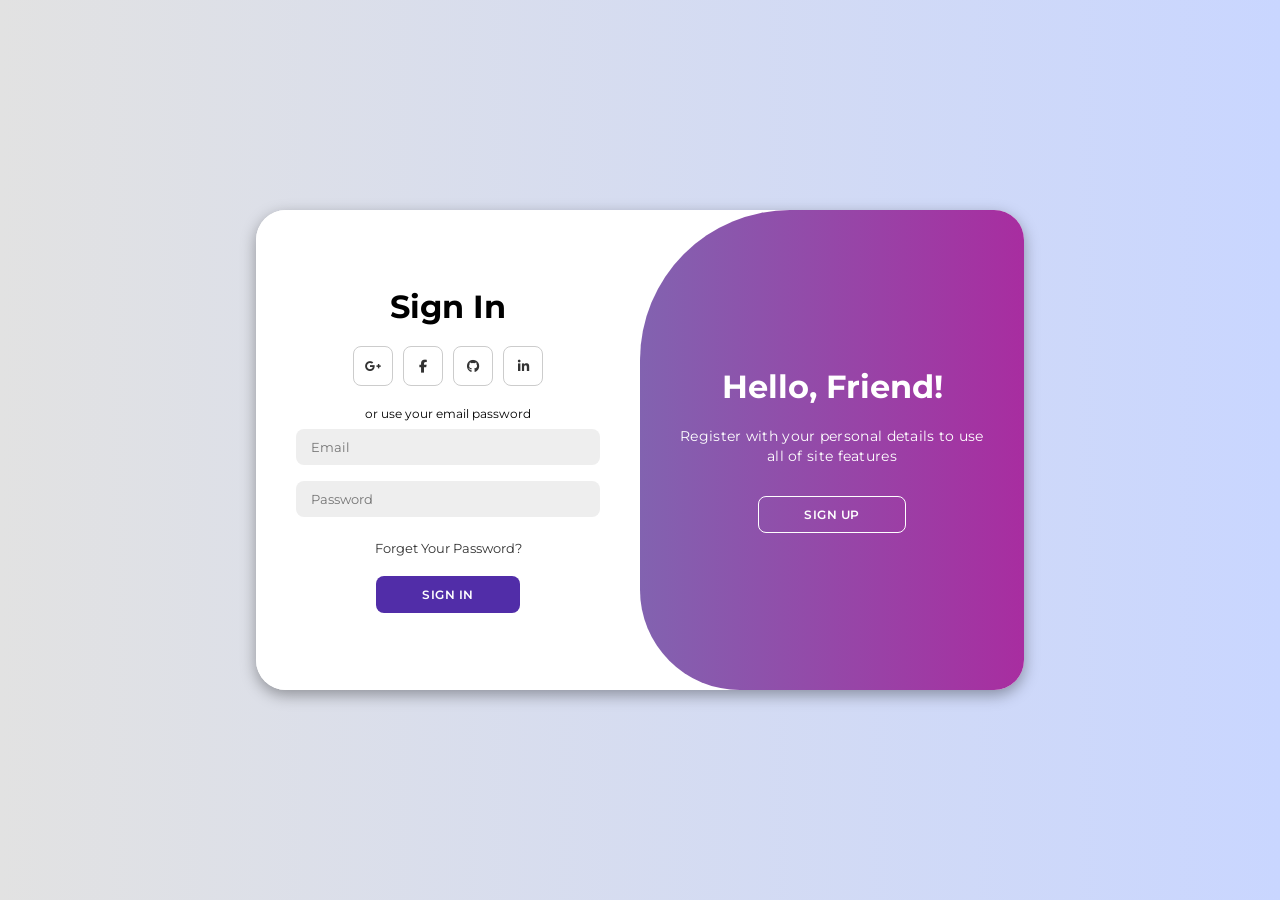
<file: sign-up.html>
<!DOCTYPE html>
<html lang="en">

<head>
    <meta charset="UTF-8">
    <meta name="viewport" content="width=device-width, initial-scale=1.0">
    <link rel="stylesheet" href="https://cdnjs.cloudflare.com/ajax/libs/font-awesome/6.4.2/css/all.min.css">
    <link rel="stylesheet" href="resources/css/sign.css">
    <title>Modern Login Page</title>
</head>

<body>

    <div class="container" id="container">
        <div class="form-container sign-up">
            <form>
                <h1>Create Account</h1>
                <div class="social-icons">
                    <a href="#" class="icon"><i class="fa-brands fa-google-plus-g"></i></a>
                    <a href="#" class="icon"><i class="fa-brands fa-facebook-f"></i></a>
                    <a href="#" class="icon"><i class="fa-brands fa-github"></i></a>
                    <a href="#" class="icon"><i class="fa-brands fa-linkedin-in"></i></a>
                </div>
                <span>or use your email for registeration</span>
                <input type="text" placeholder="Name">
                <input type="email" placeholder="Email">
                <input type="password" placeholder="Password">
                <button>Sign Up</button>
            </form>
        </div>
        <div class="form-container sign-in">
            <form>
                <h1>Sign In</h1>
                <div class="social-icons">
                    <a href="#" class="icon"><i class="fa-brands fa-google-plus-g"></i></a>
                    <a href="#" class="icon"><i class="fa-brands fa-facebook-f"></i></a>
                    <a href="#" class="icon"><i class="fa-brands fa-github"></i></a>
                    <a href="#" class="icon"><i class="fa-brands fa-linkedin-in"></i></a>
                </div>
                <span>or use your email password</span>
                <input type="email" placeholder="Email">
                <input type="password" placeholder="Password">
                <a href="#">Forget Your Password?</a>
                <button>Sign In</button>
            </form>
        </div>
        <div class="toggle-container">
            <div class="toggle">
                <div class="toggle-panel toggle-left">
                    <h1>Welcome Back!</h1>
                    <p>Enter your personal details to use all of site features</p>
                    <button class="hidden" id="login">Sign In</button>
                </div>
                <div class="toggle-panel toggle-right">
                    <h1>Hello, Friend!</h1>
                    <p>Register with your personal details to use all of site features</p>
                    <button class="hidden" id="register">Sign Up</button>
                </div>
            </div>
        </div>
    </div>

    <script src="resources/js/sign.js"></script>
</body>

</html>
</file>
<file: resources/css/sign.css>
@import url('https://fonts.googleapis.com/css2?family=Montserrat:wght@300;400;500;600;700&display=swap');

*{
    margin: 0;
    padding: 0;
    box-sizing: border-box;
    font-family: 'Montserrat', sans-serif;
}

body{
    background-color: #c9d6ff;
    background: linear-gradient(to right, #e2e2e2, #c9d6ff);
    display: flex;
    align-items: center;
    justify-content: center;
    flex-direction: column;
    height: 100vh;
}

.container{
    background-color: #fff;
    border-radius: 30px;
    box-shadow: 0 5px 15px rgba(0, 0, 0, 0.35);
    position: relative;
    overflow: hidden;
    width: 768px;
    max-width: 100%;
    min-height: 480px;
}

.container p{
    font-size: 14px;
    line-height: 20px;
    letter-spacing: 0.3px;
    margin: 20px 0;
}

.container span{
    font-size: 12px;
}

.container a{
    color: #333;
    font-size: 13px;
    text-decoration: none;
    margin: 15px 0 10px;
}

.container button{
    background-color: #512da8;
    color: #fff;
    font-size: 12px;
    padding: 10px 45px;
    border: 1px solid transparent;
    border-radius: 8px;
    font-weight: 600;
    letter-spacing: 0.5px;
    text-transform: uppercase;
    margin-top: 10px;
    cursor: pointer;
}

.container button.hidden{
    background-color: transparent;
    border-color: #fff;
}

.container form{
    background-color: #fff;
    display: flex;
    align-items: center;
    justify-content: center;
    flex-direction: column;
    padding: 0 40px;
    height: 100%;
}

.container input{
    background-color: #eee;
    border: none;
    margin: 8px 0;
    padding: 10px 15px;
    font-size: 13px;
    border-radius: 8px;
    width: 100%;
    outline: none;
}

.form-container{
    position: absolute;
    top: 0;
    height: 100%;
    transition: all 0.6s ease-in-out;
}

.sign-in{
    left: 0;
    width: 50%;
    z-index: 2;
}

.container.active .sign-in{
    transform: translateX(100%);
}

.sign-up{
    left: 0;
    width: 50%;
    opacity: 0;
    z-index: 1;
}

.container.active .sign-up{
    transform: translateX(100%);
    opacity: 1;
    z-index: 5;
    animation: move 0.6s;
}

@keyframes move{
    0%, 49.99%{
        opacity: 0;
        z-index: 1;
    }
    50%, 100%{
        opacity: 1;
        z-index: 5;
    }
}

.social-icons{
    margin: 20px 0;
}

.social-icons a{
    border: 1px solid #ccc;
    border-radius: 20%;
    display: inline-flex;
    justify-content: center;
    align-items: center;
    margin: 0 3px;
    width: 40px;
    height: 40px;
}

.toggle-container{
    position: absolute;
    top: 0;
    left: 50%;
    width: 50%;
    height: 100%;
    overflow: hidden;
    transition: all 0.6s ease-in-out;
    border-radius: 150px 0 0 100px;
    z-index: 1000;
}

.container.active .toggle-container{
    transform: translateX(-100%);
    border-radius: 0 150px 100px 0;
}

.toggle{
    background-color: #a82da6;
    height: 100%;
    background: linear-gradient(to right, #5c98c0, #a82da0);
    color: #fff;
    position: relative;
    left: -100%;
    height: 100%;
    width: 200%;
    transform: translateX(0);
    transition: all 0.6s ease-in-out;
}

.container.active .toggle{
    transform: translateX(50%);
}

.toggle-panel{
    position: absolute;
    width: 50%;
    height: 100%;
    display: flex;
    align-items: center;
    justify-content: center;
    flex-direction: column;
    padding: 0 30px;
    text-align: center;
    top: 0;
    transform: translateX(0);
    transition: all 0.6s ease-in-out;
}

.toggle-left{
    transform: translateX(-200%);
}

.container.active .toggle-left{
    transform: translateX(0);
}

.toggle-right{
    right: 0;
    transform: translateX(0);
}

.container.active .toggle-right{
    transform: translateX(200%);
}
</file>
